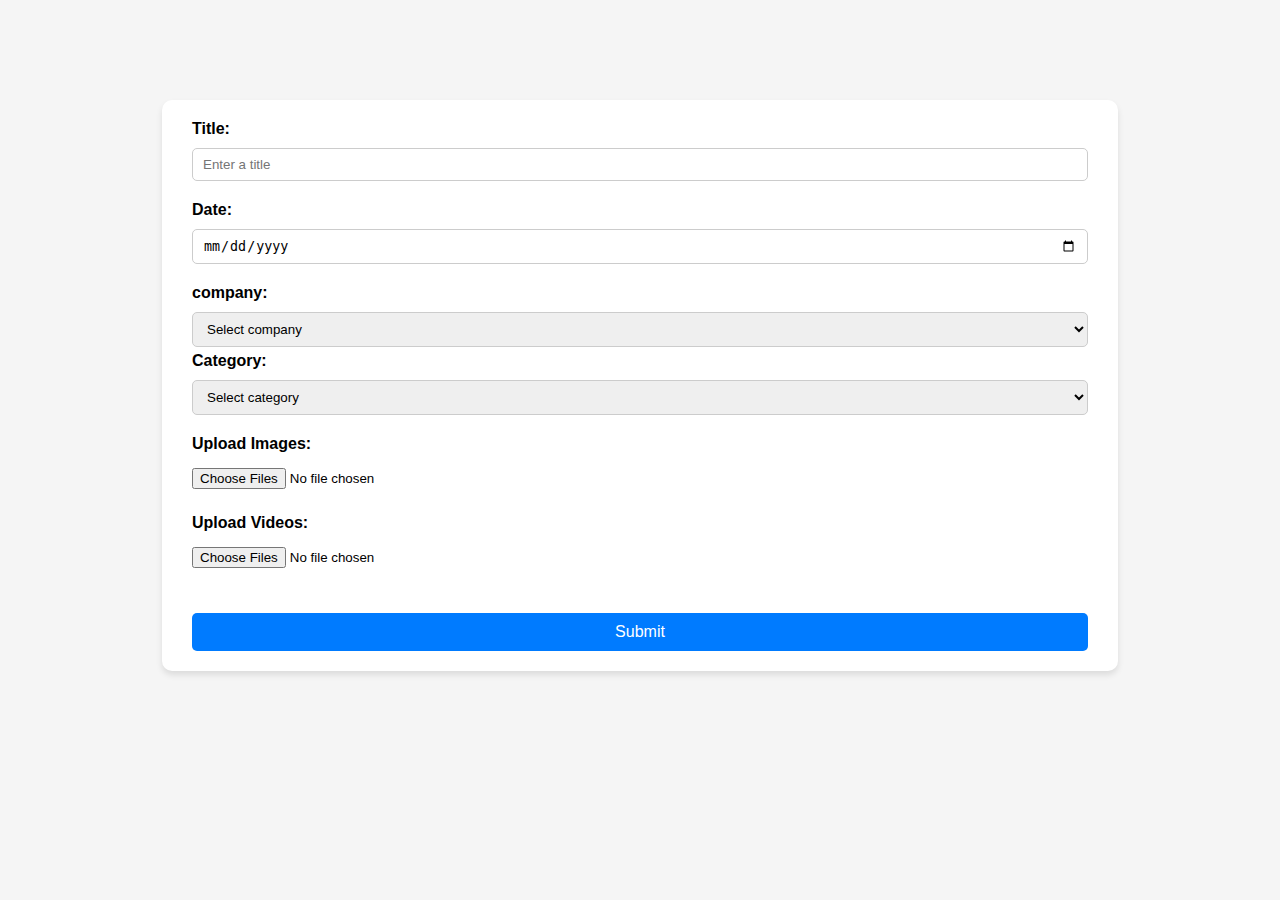
<file: addEvent.html>
<!DOCTYPE html>
<html lang="en">
<head>
    <meta charset="UTF-8">
    <meta name="viewport" content="width=device-width, initial-scale=1.0">
    <title>Upload Form</title>
    <link rel="stylesheet" href="css/addEvent.css">
</head>
<body>
    
    <div class="form-container">
        <form id="uploadForm">
            <!-- Text Input -->
            <div class="form-group">
                <label for="title">Title:</label>
                <input type="text" id="title" name="title" placeholder="Enter a title" required>
            </div>

            <!-- Date Input -->
            <div class="form-group">
                <label for="date">Date:</label>
                <input type="date" id="date" name="date" required>
            </div>
            <div class="form-group">
            <label for="company">company:</label>
            <select id="imageDropdown" name="imageDropdown">
                <option value="" disabled selected>Select company</option>
                <option value="image1">Option 1</option>
                <option value="image2">Option 2</option>
            </select>
            


            
                

            <label for="category">Category:</label>
            <select id="videoDropdown" name="videoDropdown">
                <option value="" disabled selected>Select category</option>
                <option value="video1">Option 1</option>
                <option value="video2">Option 2</option>
            </select>
</div>

            <!--  Image Upload -->
            <div class="form-group">
                <label for="imageUpload">Upload Images:</label>
                <input type="file" id="imageUpload" accept="image/*" multiple onchange="previewImages()">
                <div id="imagePreview" class="preview-container"></div>
            </div>

            <!--  Video Upload -->
            <div class="form-group">
                <label for="videoUpload">Upload Videos:</label>
                <input type="file" id="videoUpload" accept="video/*" multiple onchange="previewVideos()">
                <div id="videoPreview" class="preview-container"></div>
            </div>

            <!-- Submit Button -->
            <button type="submit" class="submit-btn">Submit</button>
        </form>
    </div>

    <script src="js/new.js"></script>
</body>
</html>
</file>
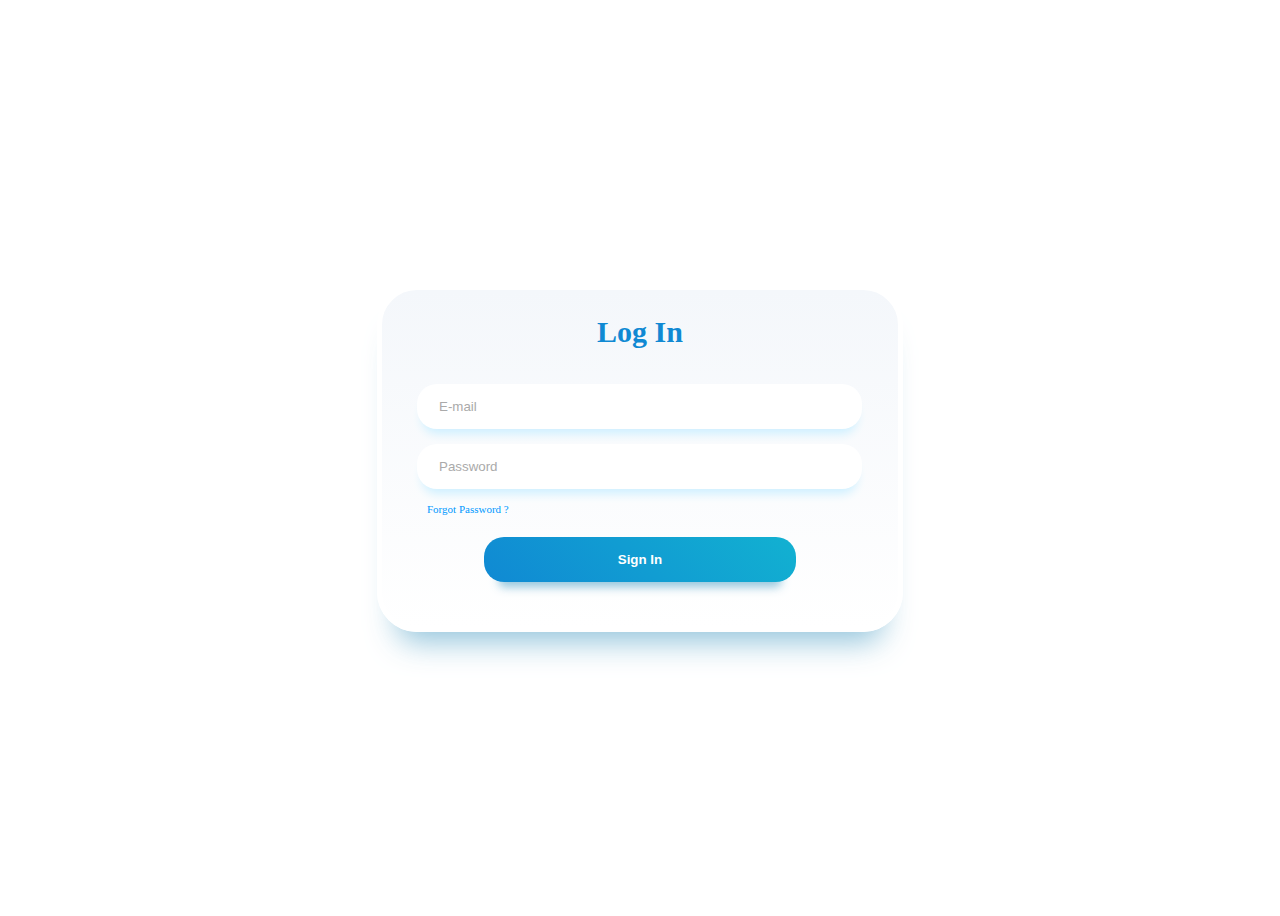
<file: login.html>
<!DOCTYPE html>
<html lang="en">
<head>
    <meta charset="UTF-8">
    <meta name="viewport" content="width=device-width, initial-scale=1.0">
    <title>fullhouseglobal</title>
    <link rel="stylesheet" href="css/login.css">
</head>
<body>
    

<div class="container"> 
    <div class="heading">Log In</div>
    <form action="" class="form">
      <input required="" class="input" type="email" name="email" id="email" placeholder="E-mail">
      <input required="" class="input" type="password" name="password" id="password" placeholder="Password">
      <span class="forgot-password"><a href="#">Forgot Password ?</a></span>
      <input class="login-button" type="submit" value="Sign In">
      
    </form>

  </div>

</body>
</html>
</file>
<file: css/addEvent.css>
/* General Styles */
body {
    font-family: Arial, sans-serif;
    margin: 0;
    padding: 0;
    background-color: #f5f5f5;
    display: flex;
    justify-content: center;
    align-items: center;
}

.form-container {
    margin: 100px auto;
    background-color: white;
    border-radius: 10px;
    box-shadow: 0 4px 6px rgba(0, 0, 0, 0.1);
    padding: 20px 30px;
    text-align: center;
    min-width: 70%;
}

h2 {
    margin-bottom: 20px;
}

.form-group {
    margin-bottom: 15px;
    text-align: left;
}

label {
    display: block;
    font-weight: bold;
    margin-bottom: 5px;
}

input[type="text"],
input[type="date"],
select {
    width: 100%;
    padding: 8px 10px;
    margin: 5px 0;
    border: 1px solid #ccc;
    border-radius: 5px;
    box-sizing: border-box;
}

input[type="file"] {
    margin-top: 10px;
}

button.submit-btn {
    background-color: #007bff;
    color: white;
    padding: 10px 15px;
    border: none;
    border-radius: 5px;
    cursor: pointer;
    font-size: 16px;
    width: 100%;
    margin-top: 20px;
}

button.submit-btn:hover {
    background-color: #0056b3;
}

.preview-container {
    display: flex;
    flex-wrap: wrap;
    gap: 10px;
    margin-top: 10px;
    
    overflow: auto;
    max-height: 40vh;
}

.preview-container img,
.preview-container video {
    max-width: 150px;
    max-height: 150px;
    border-radius: 5px;
    
}
</file>
<file: css/login.css>
body{
    display: flex;
    justify-content: center;
    align-items: center;
    min-height: 100vh;
}
.container {
    background: #F8F9FD;
    background: linear-gradient(0deg, rgb(255, 255, 255) 0%, rgb(244, 247, 251) 100%);
    border-radius: 40px;
    padding: 25px 35px;
    border: 5px solid rgb(255, 255, 255);
    box-shadow: rgba(133, 189, 215, 0.8784313725) 0px 30px 30px -20px;
    
  }
  
  .heading {
    text-align: center;
    font-weight: 900;
    font-size: 30px;
    color: rgb(16, 137, 211);
  }
  
  .form {
    margin-top: 20px;
  }
  
  .form .input {
    width: 90%;
    background: white;
    border: none;
    padding: 15px 20px;
    border-radius: 20px;
    margin-top: 15px;
    box-shadow: #cff0ff 0px 10px 10px -5px;
    border-inline: 2px solid transparent;
  }
  
  .form .input::-moz-placeholder {
    color: rgb(170, 170, 170);
  }
  
  .form .input::placeholder {
    color: rgb(170, 170, 170);
  }
  
  .form .input:focus {
    outline: none;
    border-inline: 2px solid #12B1D1;
  }
  
  .form .forgot-password {
    display: block;
    margin-top: 10px;
    margin-left: 10px;
  }
  
  .form .forgot-password a {
    font-size: 11px;
    color: #0099ff;
    text-decoration: none;
  }
  
  .form .login-button {
    display: block;
    width: 70%;
    font-weight: bold;
    background: linear-gradient(45deg, rgb(16, 137, 211) 0%, rgb(18, 177, 209) 100%);
    color: white;
    padding-block: 15px;
    margin: 20px auto;
    border-radius: 20px;
    box-shadow: rgba(133, 189, 215, 0.8784313725) 0px 20px 10px -15px;
    border: none;
    transition: all 0.2s ease-in-out;
  }
  
  .form .login-button:hover {
    transform: scale(1.03);
    box-shadow: rgba(133, 189, 215, 0.8784313725) 0px 23px 10px -20px;
  }
  
  .form .login-button:active {
    transform: scale(0.95);
    box-shadow: rgba(133, 189, 215, 0.8784313725) 0px 15px 10px -10px;
  }
</file>
